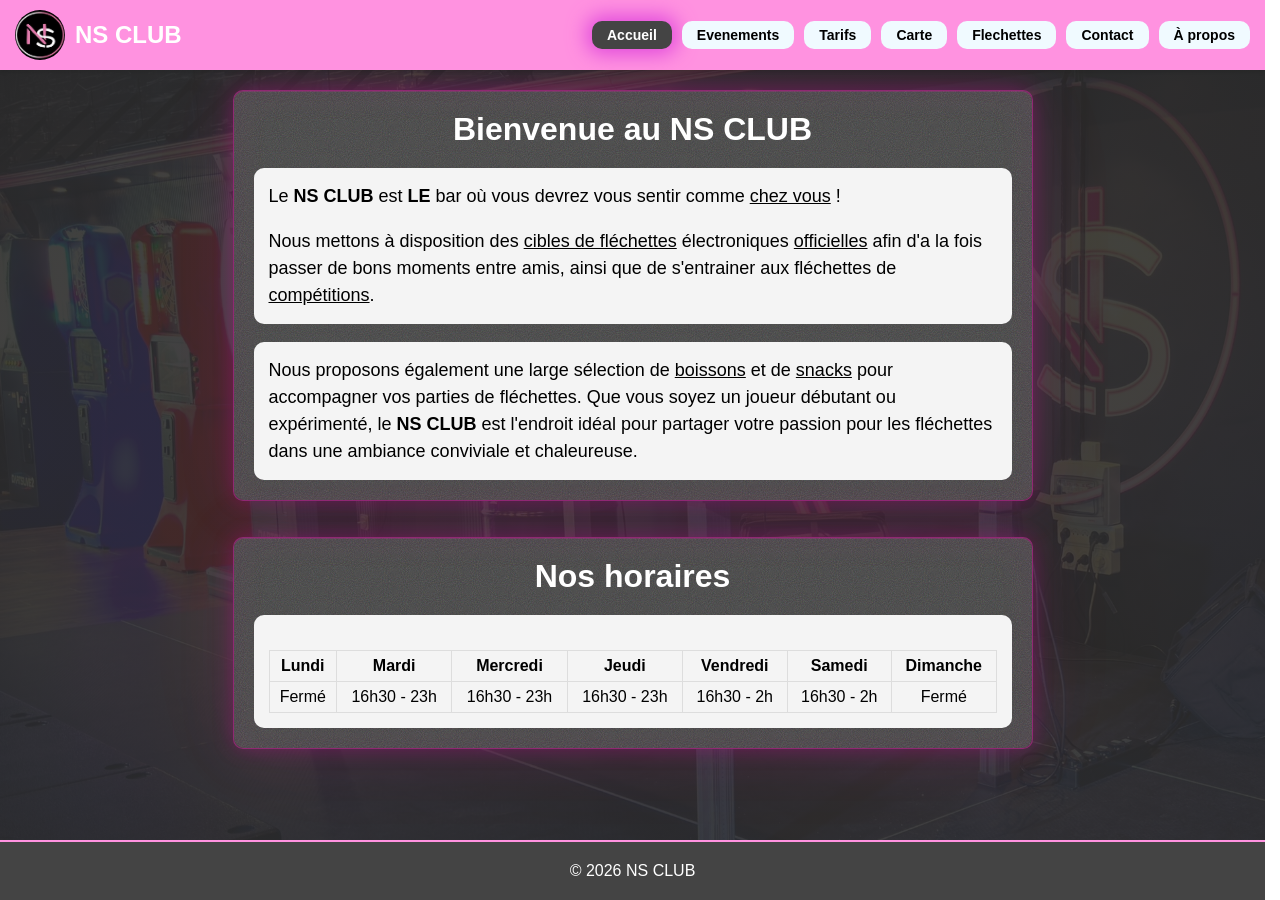
<file: index.html>
<!DOCTYPE html>
<html lang="fr">
<head>
    <meta charset="UTF-8">
    <meta name="viewport" content="width=device-width, initial-scale=1.0">
    <meta name="description" content="Bienvenue au NS CLUB - Communauté passionnée de fléchettes">
    <link rel="icon" type="image/x-icon" href="ressources/logo.jpg">
    <title>NS CLUB - Accueil</title>
    <link rel="stylesheet" href="style.css">
</head>
<body>
    <header>
        <div class="logo-title">
            <img src="ressources/logo.jpg" alt="Logo du NS CLUB" class="logo">
            <a href="index.html" style="text-decoration: none; color: inherit;"><h1>NS CLUB</h1></a>
        </div>
        <button class="menu-toggle" id="menuToggle" aria-label="Menu">
            <span></span>
            <span></span>
            <span></span>
        </button>
        <nav id="navbar">
            <ul>
                <li><a href="index.html">Accueil</a></li>
                <li><a href="events.html">Evenements</a></li>
                <li><a href="prices.html">Tarifs</a></li>
                <li><a href="card.html">Carte</a></li>
                <li><a href="darts.html">Flechettes</a></li>
                <li><a href="contact.html">Contact</a></li>
                <li><a href="about.html">À propos</a></li>
            </ul>
        </nav>
    </header>
    
    <main>
        <div class="container">
            <h1>Bienvenue au NS CLUB</h1>
            <div class="texte">
                <p>
                    Le <strong>NS CLUB</strong> est <strong>LE</strong> bar où vous devrez vous sentir comme <u>chez vous</u> !
                </p>
                <br>
                <p>
                    Nous mettons à disposition des <u>cibles de fléchettes</u> électroniques <u>officielles</u>
                     afin d'a la fois passer de bons moments entre amis, ainsi que de s'entrainer 
                     aux fléchettes de <u>compétitions</u>.
                </p>
                
            </div>
            <br>
            <div class="texte">
                <p>
                    Nous proposons également une large sélection de <u>boissons</u> et de <u>snacks</u> pour accompagner vos parties de fléchettes. 
                    Que vous soyez un joueur débutant ou expérimenté, le <strong>NS CLUB</strong> est l'endroit idéal pour partager votre passion pour les fléchettes dans une ambiance conviviale et chaleureuse.
                </p>
            </div>
        </div>
        <br>
        <br>
        <div class="container">
            <h1>Nos horaires</h1>
            <div class="texte">
                <table>
                    <tr>
                        <th>Lundi</th>
                        <th>Mardi</th>
                        <th>Mercredi</th>
                        <th>Jeudi</th>
                        <th>Vendredi</th>
                        <th>Samedi</th>
                        <th>Dimanche</th>
                    </tr>
                    <tr>
                        <td>Fermé</td>
                        <td>16h30 - 23h</td>
                        <td>16h30 - 23h</td>
                        <td>16h30 - 23h</td>
                        <td>16h30 - 2h</td>
                        <td>16h30 - 2h</td>
                        <td>Fermé</td>
                    </tr>
                </table>
            </div>
        </div>
    </main>
    <footer>
        <p>© 2026 NS CLUB</p>
    </footer>
    <script src="script.js"></script>
</body>
</html>
</file>
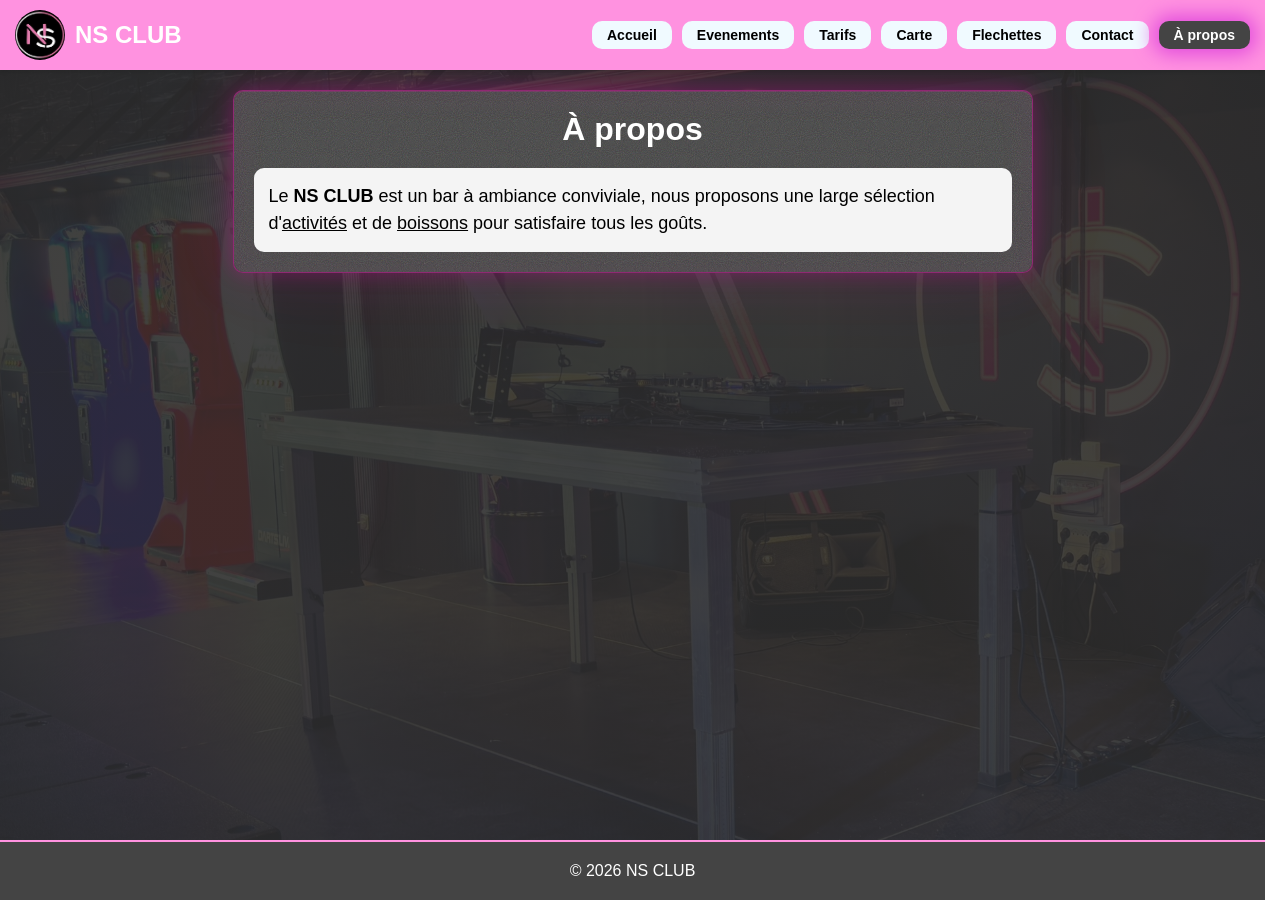
<file: about.html>
<!DOCTYPE html>
<html lang="fr">
<head>
    <meta charset="UTF-8">
    <meta name="viewport" content="width=device-width, initial-scale=1.0">
    <meta name="description" content="A propos NS CLUB">
    <link rel="icon" type="image/x-icon" href="ressources/logo.jpg">
    <title>NS CLUB - À propos</title>
    <link rel="stylesheet" href="style.css">
</head>
<body>
    <header>
        <div class="logo-title">
            <img src="ressources/logo.jpg" alt="Logo du NS CLUB" class="logo">
            <a href="index.html" style="text-decoration: none; color: inherit;"><h1>NS CLUB</h1></a>
        </div>
        <button class="menu-toggle" id="menuToggle" aria-label="Menu">
            <span></span>
            <span></span>
            <span></span>
        </button>
        <nav id="navbar">
            <ul>
                <li><a href="index.html">Accueil</a></li>
                <li><a href="events.html">Evenements</a></li>
                <li><a href="prices.html">Tarifs</a></li>
                <li><a href="card.html">Carte</a></li>
                <li><a href="darts.html">Flechettes</a></li>
                <li><a href="contact.html">Contact</a></li>
                <li><a href="about.html">À propos</a></li>
            </ul>
        </nav>
    </header>
    
    <main>
        <div class="container">
            <h1>À propos</h1>
            <div class="texte">
                <p>Le <strong>NS CLUB</strong> est un bar à ambiance conviviale, nous proposons une large sélection d'<u>activités</u> et de <u>boissons</u> pour satisfaire tous les goûts.</p>
            </div>
        </div>
    </main>
    <footer>
        <p>© 2026 NS CLUB</p>
    </footer>
    <script src="script.js"></script>
</body>
</html>
</file>
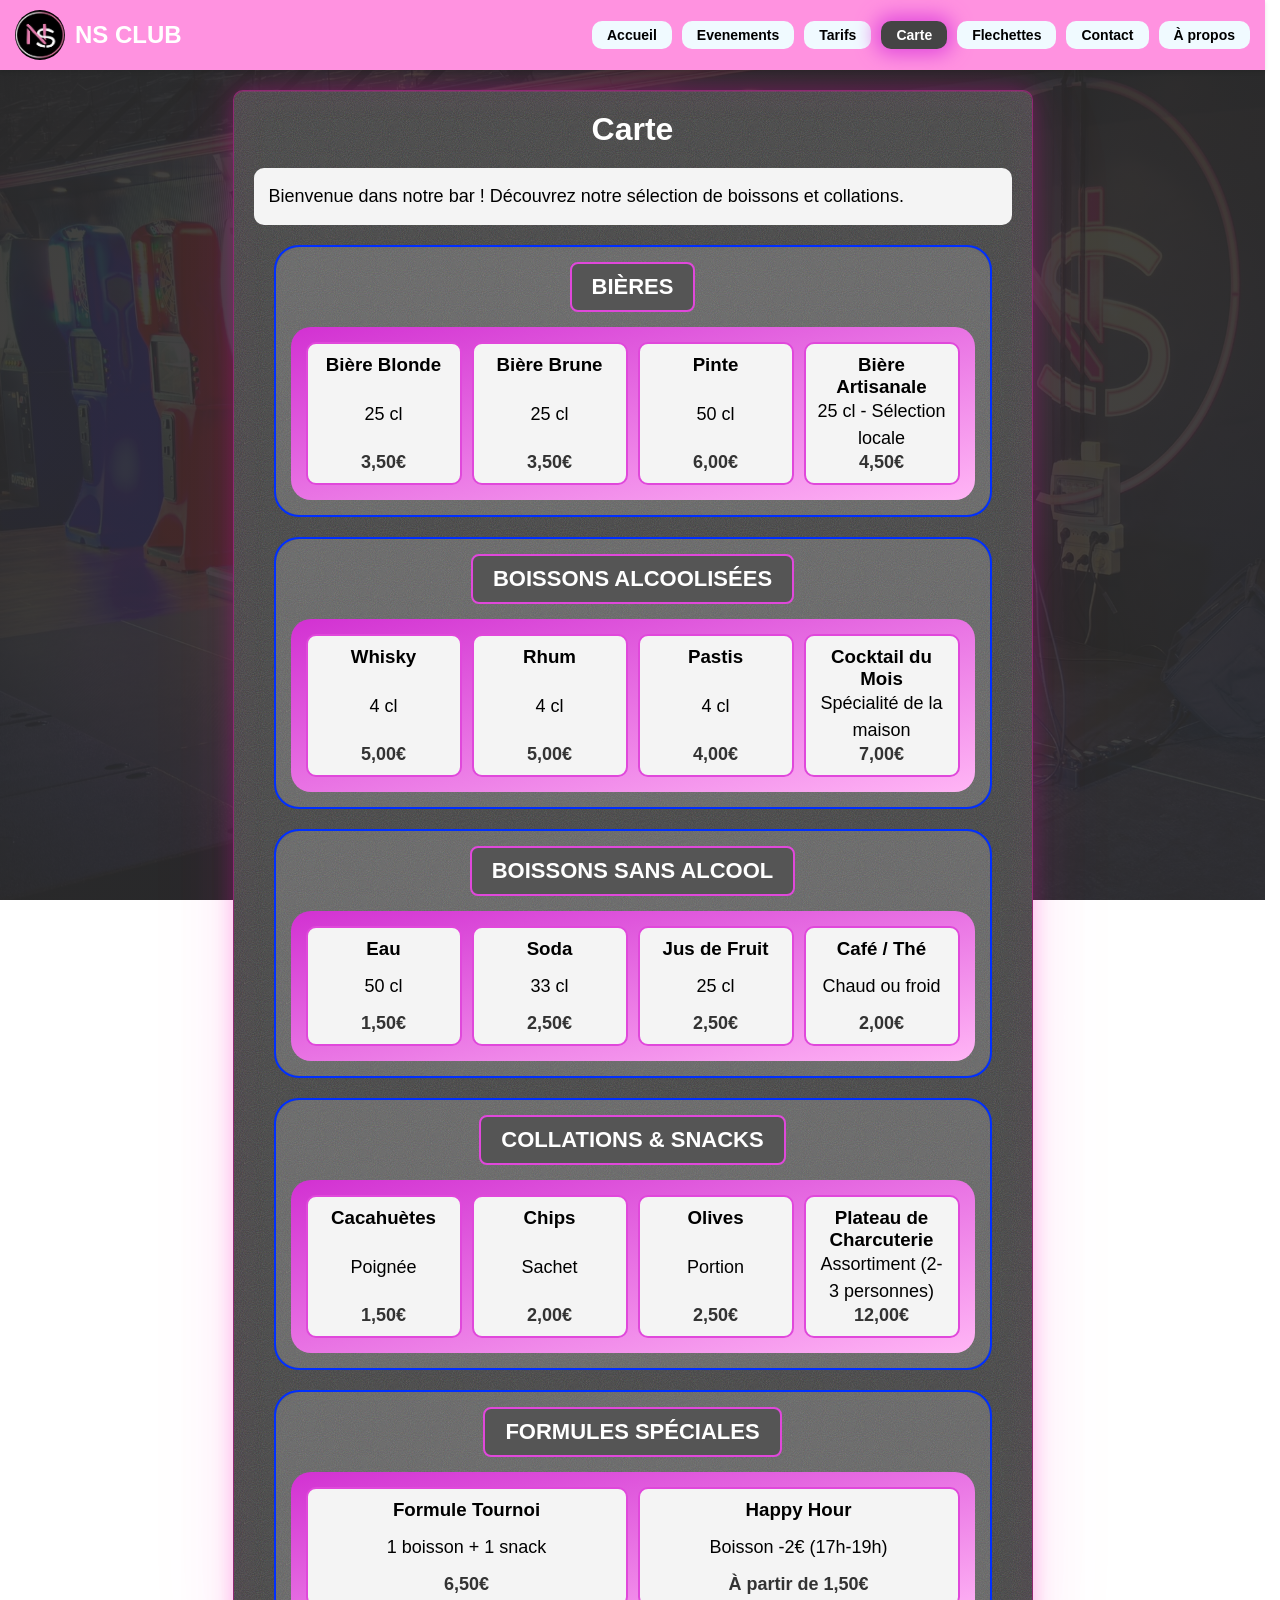
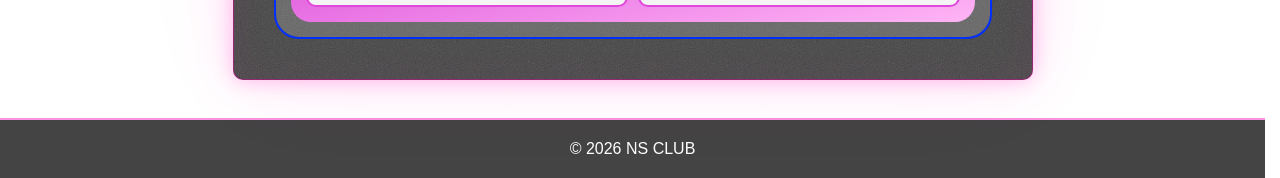
<file: card.html>
<!DOCTYPE html>
<html lang="fr">
<head>
    <meta charset="UTF-8">
    <meta name="viewport" content="width=device-width, initial-scale=1.0">
    <meta name="description" content="Carte NS CLUB">
    <link rel="icon" type="image/x-icon" href="ressources/logo.jpg">
    <title>NS CLUB - Carte</title>
    <link rel="stylesheet" href="style.css">
</head>
<body>
    <header>
        <div class="logo-title">
            <img src="ressources/logo.jpg" alt="Logo du NS CLUB" class="logo">
            <a href="index.html" style="text-decoration: none; color: inherit;"><h1>NS CLUB</h1></a>
        </div>
        <button class="menu-toggle" id="menuToggle" aria-label="Menu">
            <span></span>
            <span></span>
            <span></span>
        </button>
        <nav id="navbar">
            <ul>
                <li><a href="index.html">Accueil</a></li>
                <li><a href="events.html">Evenements</a></li>
                <li><a href="prices.html">Tarifs</a></li>
                <li><a href="card.html">Carte</a></li>
                <li><a href="darts.html">Flechettes</a></li>
                <li><a href="contact.html">Contact</a></li>
                <li><a href="about.html">À propos</a></li>
            </ul>
        </nav>
    </header>
    
    <main>
        <div class="container">
            <h1>Carte</h1>
            <div class="texte">
                <p>Bienvenue dans notre bar ! Découvrez notre sélection de boissons et collations.</p>
            </div>

            <section class="menu-section">
                <h2>Bières</h2>
                <div class="menu-items">
                    <div class="menu-item">
                        <h3>Bière Blonde</h3>
                        <p>25 cl</p>
                        <span class="price">3,50€</span>
                    </div>
                    <div class="menu-item">
                        <h3>Bière Brune</h3>
                        <p>25 cl</p>
                        <span class="price">3,50€</span>
                    </div>
                    <div class="menu-item">
                        <h3>Pinte</h3>
                        <p>50 cl</p>
                        <span class="price">6,00€</span>
                    </div>
                    <div class="menu-item">
                        <h3>Bière Artisanale</h3>
                        <p>25 cl - Sélection locale</p>
                        <span class="price">4,50€</span>
                    </div>
                </div>
            </section>

            <section class="menu-section">
                <h2>Boissons Alcoolisées</h2>
                <div class="menu-items">
                    <div class="menu-item">
                        <h3>Whisky</h3>
                        <p>4 cl</p>
                        <span class="price">5,00€</span>
                    </div>
                    <div class="menu-item">
                        <h3>Rhum</h3>
                        <p>4 cl</p>
                        <span class="price">5,00€</span>
                    </div>
                    <div class="menu-item">
                        <h3>Pastis</h3>
                        <p>4 cl</p>
                        <span class="price">4,00€</span>
                    </div>
                    <div class="menu-item">
                        <h3>Cocktail du Mois</h3>
                        <p>Spécialité de la maison</p>
                        <span class="price">7,00€</span>
                    </div>
                </div>
            </section>

            <section class="menu-section">
                <h2>Boissons Sans Alcool</h2>
                <div class="menu-items">
                    <div class="menu-item">
                        <h3>Eau</h3>
                        <p>50 cl</p>
                        <span class="price">1,50€</span>
                    </div>
                    <div class="menu-item">
                        <h3>Soda</h3>
                        <p>33 cl</p>
                        <span class="price">2,50€</span>
                    </div>
                    <div class="menu-item">
                        <h3>Jus de Fruit</h3>
                        <p>25 cl</p>
                        <span class="price">2,50€</span>
                    </div>
                    <div class="menu-item">
                        <h3>Café / Thé</h3>
                        <p>Chaud ou froid</p>
                        <span class="price">2,00€</span>
                    </div>
                </div>
            </section>

            <section class="menu-section">
                <h2>Collations & Snacks</h2>
                <div class="menu-items">
                    <div class="menu-item">
                        <h3>Cacahuètes</h3>
                        <p>Poignée</p>
                        <span class="price">1,50€</span>
                    </div>
                    <div class="menu-item">
                        <h3>Chips</h3>
                        <p>Sachet</p>
                        <span class="price">2,00€</span>
                    </div>
                    <div class="menu-item">
                        <h3>Olives</h3>
                        <p>Portion</p>
                        <span class="price">2,50€</span>
                    </div>
                    <div class="menu-item">
                        <h3>Plateau de Charcuterie</h3>
                        <p>Assortiment (2-3 personnes)</p>
                        <span class="price">12,00€</span>
                    </div>
                </div>
            </section>

            <section class="menu-section">
                <h2>Formules Spéciales</h2>
                <div class="menu-items">
                    <div class="menu-item">
                        <h3>Formule Tournoi</h3>
                        <p>1 boisson + 1 snack</p>
                        <span class="price">6,50€</span>
                    </div>
                    <div class="menu-item">
                        <h3>Happy Hour</h3>
                        <p>Boisson -2€ (17h-19h)</p>
                        <span class="price">À partir de 1,50€</span>
                    </div>
                </div>
            </section>
        </div>
    </main>
    <br>
    <footer>
        <p>© 2026 NS CLUB</p>
    </footer>
    <script src="script.js"></script>
</body>
</html>
</file>
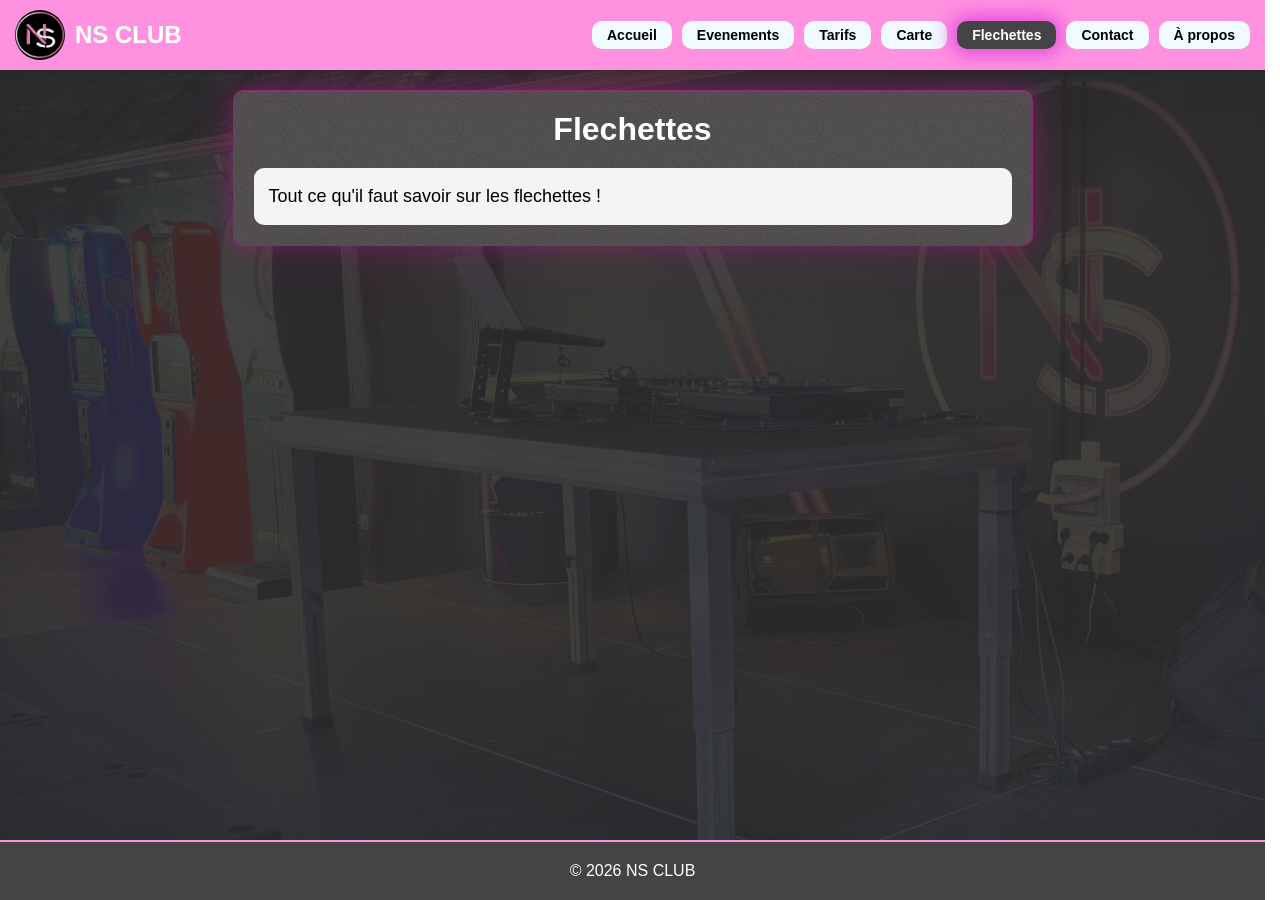
<file: darts.html>
<!DOCTYPE html>
<html lang="fr">
<head>
    <meta charset="UTF-8">
    <meta name="viewport" content="width=device-width, initial-scale=1.0">
    <meta name="description" content="Flechettes NS CLUB">
    <link rel="icon" type="image/x-icon" href="ressources/logo.jpg">
    <title>NS CLUB - Flechettes</title>
    <link rel="stylesheet" href="style.css">
</head>
<body>
    <header>
        <div class="logo-title">
            <img src="ressources/logo.jpg" alt="Logo du NS CLUB" class="logo">
            <a href="index.html" style="text-decoration: none; color: inherit;"><h1>NS CLUB</h1></a>
        </div>
        <button class="menu-toggle" id="menuToggle" aria-label="Menu">
            <span></span>
            <span></span>
            <span></span>
        </button>
        <nav id="navbar">
            <ul>
                <li><a href="index.html">Accueil</a></li>
                <li><a href="events.html">Evenements</a></li>
                <li><a href="prices.html">Tarifs</a></li>
                <li><a href="card.html">Carte</a></li>
                <li><a href="darts.html">Flechettes</a></li>
                <li><a href="contact.html">Contact</a></li>
                <li><a href="about.html">À propos</a></li>
            </ul>
        </nav>
    </header>
    
    <main>
        <div class="container">
            <h1>Flechettes</h1>
            <div class="texte">
                <p>Tout ce qu'il faut savoir sur les flechettes !</p>

            </div>
        </div>
    </main>
    <footer>
        <p>© 2026 NS CLUB</p>
    </footer>
    <script src="script.js"></script>
</body>
</html>
</file>
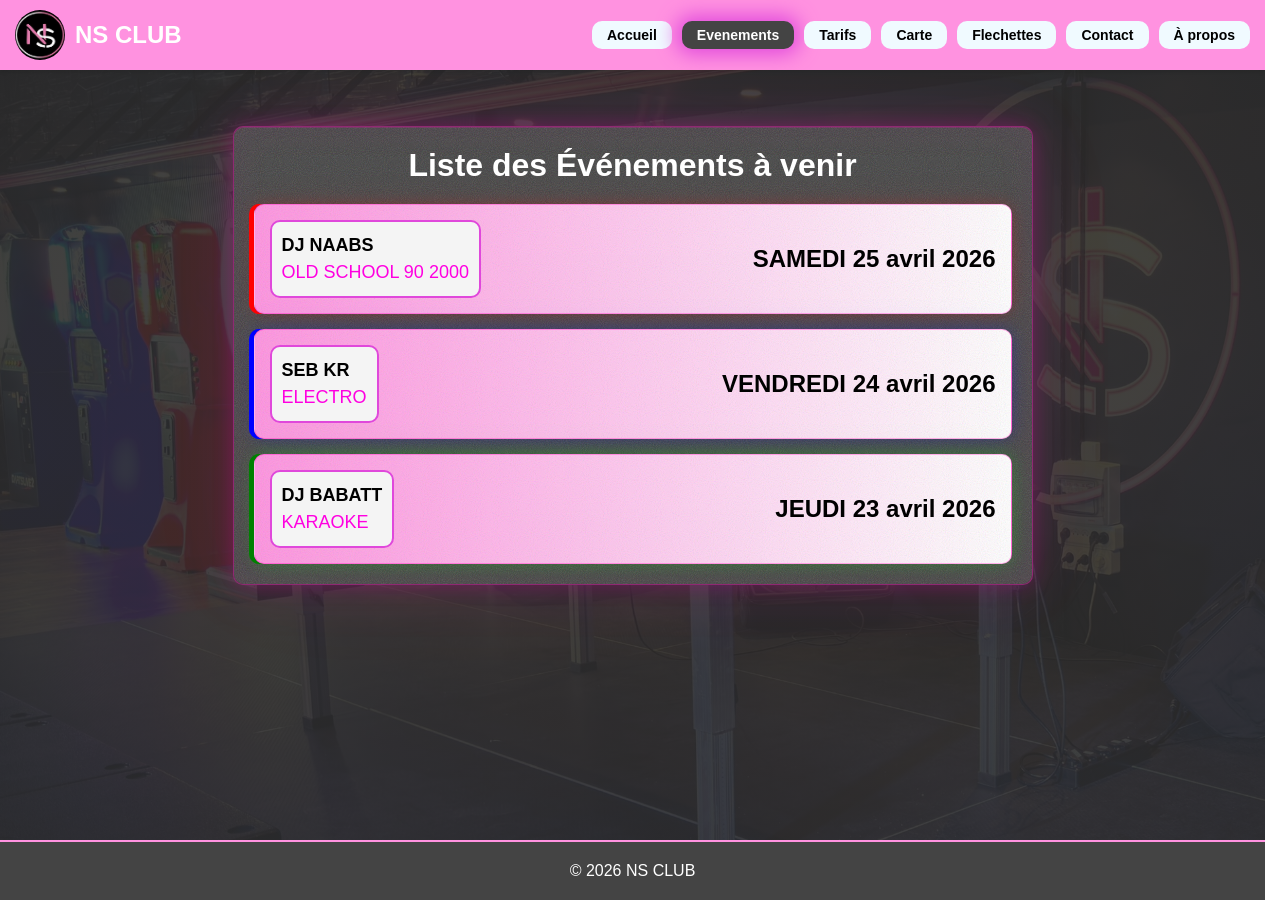
<file: events.html>
<!DOCTYPE html>
<html lang="fr">
<head>
    <meta charset="UTF-8">
    <meta name="viewport" content="width=device-width, initial-scale=1.0">
    <meta name="description" content="Evenements NS CLUB">
    <link rel="icon" type="image/x-icon" href="ressources/logo.jpg">
    <title>NS CLUB - Evenements</title>
    <link rel="stylesheet" href="style.css">
</head>
<body>
    <header>
        <div class="logo-title">
            <img src="ressources/logo.jpg" alt="Logo du NS CLUB" class="logo">
            <a href="index.html" style="text-decoration: none; color: inherit;"><h1>NS CLUB</h1></a>
        </div>
        <button class="menu-toggle" id="menuToggle" aria-label="Menu">
            <span></span>
            <span></span>
            <span></span>
        </button>
        <nav id="navbar">
            <ul>
                <li><a href="index.html">Accueil</a></li>
                <li><a href="events.html">Evenements</a></li>
                <li><a href="prices.html">Tarifs</a></li>
                <li><a href="card.html">Carte</a></li>
                <li><a href="darts.html">Flechettes</a></li>
                <li><a href="contact.html">Contact</a></li>
                <li><a href="about.html">À propos</a></li>
            </ul>
        </nav>
    </header>
    
    <main>
        <!-- <div class="container">
            <h1>Evenements</h1>
            <div class="texte">
                <p>Découvrez nos événements et tournois !</p>
            </div>
            <br>
            <br>
            <div class="texte">
                <div>
                    <h2>Tournoi Mensuel de Fléchettes</h2>
                    <p>Rejoignez-nous pour notre tournoi mensuel de fléchettes ! Que vous soyez débutant ou expert, tout le monde est le bienvenu. Inscrivez-vous dès maintenant pour une soirée de compétition amicale et de plaisir.</p>
                </div>
                <br>
                <div>
                    <h2>Soirée à Thème</h2>
                    <p>Participez à nos soirées à thème régulières ! Chaque mois, nous organisons une soirée spéciale avec des décorations, des boissons et des jeux en lien avec un thème particulier. Restez à l'écoute pour les annonces de nos prochains thèmes !</p>
                </div>
                <br>
                <div>
                    <h2>Compétition Interclubs</h2>
                    <p>Affrontez d'autres clubs de fléchettes lors de notre compétition interclubs annuelle. C'est l'occasion parfaite pour montrer vos compétences et rencontrer d'autres passionnés de fléchettes dans une ambiance conviviale.</p>
                </div>
            </div>
        </div> -->
        <br>
        <br>
        <div class="container">
            <h1>Liste des Événements à venir</h1>
            <div class="event-list">
                <div class="event" type="oldschool">
                    <div class="infos">
                        <p class="dj">DJ NAABS</p>
                        <p class="theme">OLD SCHOOL 90 2000</p>                        
                    </div>
                    <div class="cutbar"></div>
                    <p class="BIGDATE">SAMEDI 25 avril 2026</p>

                </div>
                <div class="event" type="electro">
                    <div class="infos">
                        <h3 class="date"></h3>
                        <p class="dj">SEB KR</p>
                        <p class="theme">ELECTRO</p>
                    </div>
                    <div class="cutbar"></div>
                    <p class="BIGDATE">VENDREDI 24 avril 2026</p>
                </div>
                <div class="event" type="karaoke">
                    <div class="infos">
                        <p class="dj">DJ BABATT</p>
                        <p class="theme">KARAOKE</p>
                    </div>
                    <div class="cutbar"></div>
                    <p class="BIGDATE">JEUDI 23 avril 2026</p>
                </div>
            </div>
        </div>
    </main>
    <footer>
        <p>© 2026 NS CLUB</p>
    </footer>
    <script src="script.js"></script>
</body>
</html>
</file>
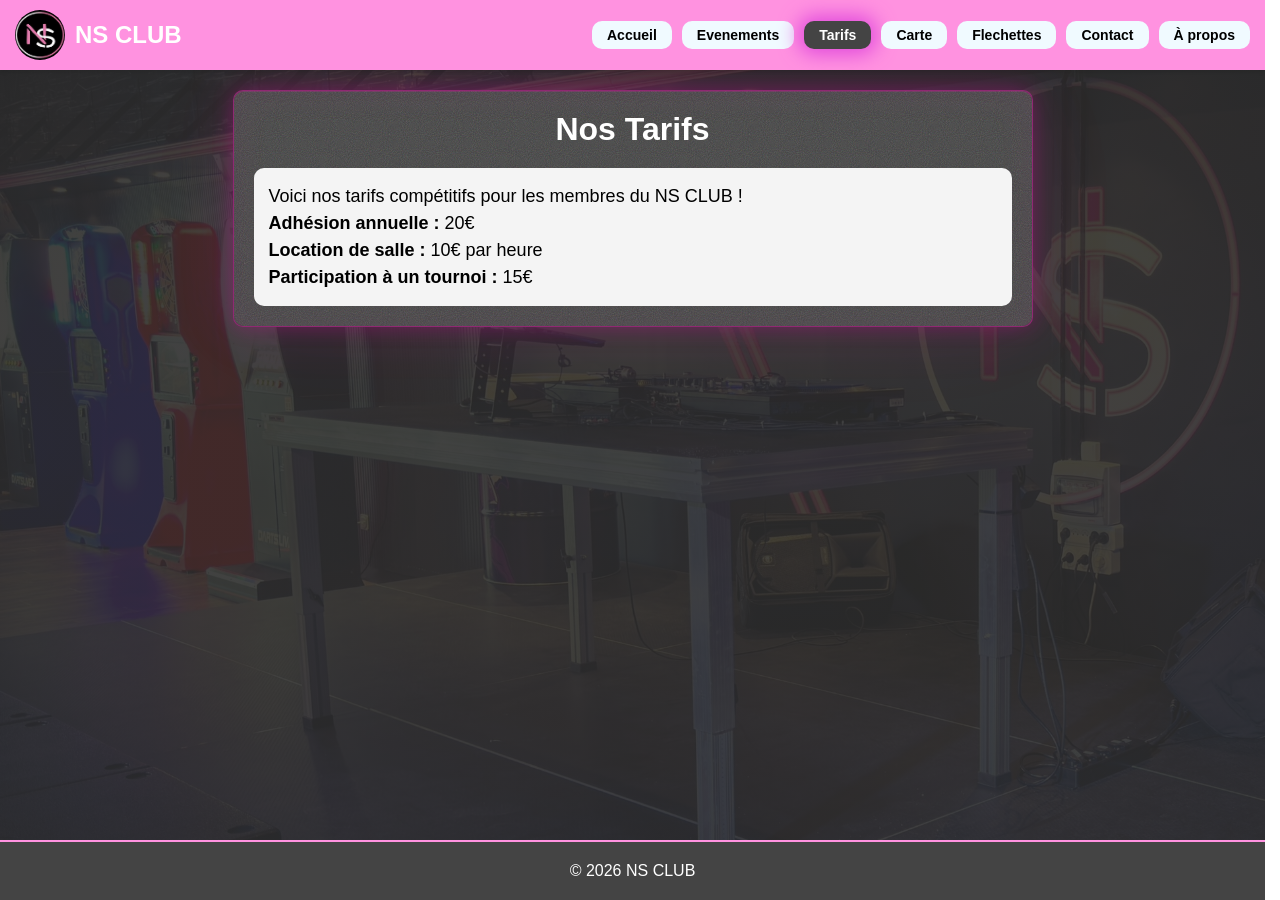
<file: prices.html>
<!DOCTYPE html>
<html lang="fr">
<head>
    <meta charset="UTF-8">
    <meta name="viewport" content="width=device-width, initial-scale=1.0">
    <meta name="description" content="Tarifs NS CLUB">
    <link rel="icon" type="image/x-icon" href="ressources/logo.jpg">
    <title>NS CLUB - Tarifs</title>
    <link rel="stylesheet" href="style.css">
</head>
<body>
    <header>
        <div class="logo-title">
            <img src="ressources/logo.jpg" alt="Logo du NS CLUB" class="logo">
            <a href="index.html" style="text-decoration: none; color: inherit;"><h1>NS CLUB</h1></a>
        </div>
        <button class="menu-toggle" id="menuToggle" aria-label="Menu">
            <span></span>
            <span></span>
            <span></span>
        </button>
        <nav id="navbar">
            <ul>
                <li><a href="index.html">Accueil</a></li>
                <li><a href="events.html">Evenements</a></li>
                <li><a href="prices.html">Tarifs</a></li>
                <li><a href="card.html">Carte</a></li>
                <li><a href="darts.html">Flechettes</a></li>
                <li><a href="contact.html">Contact</a></li>
                <li><a href="about.html">À propos</a></li>
            </ul>
        </nav>
    </header>
    
    <main>
        <div class="container">
            <h1>Nos Tarifs</h1>
            <div class="texte">
                <p>Voici nos tarifs compétitifs pour les membres du NS CLUB !</p>
                <p><strong>Adhésion annuelle :</strong> 20€</p>
                <p><strong>Location de salle :</strong> 10€ par heure</p>
                <p><strong>Participation à un tournoi :</strong> 15€</p>
            </div>
        </div>
    </main>
    <footer>
        <p>© 2026 NS CLUB</p>
    </footer>
    <script src="script.js"></script>
</body>
</html>
</file>
<file: style.css>
:root{
    --oldschool: red;
    --electro: blue;
    --karaoke: green;
}


.container,
.menu-section,
.event {
    position: relative;
    overflow: hidden;
}

.container::before,
.menu-section::before,
.event::before {
    content: '';
    position: absolute;
    inset: 0;
    border-radius: inherit;
    pointer-events: none;
    z-index: 1;
    opacity: 0.2;
    background-image: url("data:image/svg+xml,%3Csvg viewBox='0 0 200 200' xmlns='http://www.w3.org/2000/svg'%3E%3Cfilter id='noise'%3E%3CfeTurbulence type='fractalNoise' baseFrequency='0.85' numOctaves='4' stitchTiles='stitch'/%3E%3C/filter%3E%3Crect width='100%25' height='100%25' filter='url(%23noise)'/%3E%3C/svg%3E");
    background-size: 180px 180px;
}

.container > *,
.menu-section > *,
.event > * {
    position: relative;
    z-index: 2;
}

html {
    scrollbar-gutter: stable;
    scroll-behavior: smooth;
}

* {
    margin: 0;
    padding: 0;
    box-sizing: border-box;
}

body {
    margin: 0;
    padding: 0;
    font-family: 'Segoe UI', Tahoma, Geneva, Verdana, sans-serif;
    background-image: 
        linear-gradient(rgba(45, 45, 45, 0.9), rgba(45, 45, 45, 0.9)),
        url("ressources/bg.jpg");
    background-size: cover;
    background-position: center;
    background-attachment: fixed;
    min-height: 100vh;
    display: flex;
    flex-direction: column;
}

body *::selection {
    color: rgb(255, 0, 247);
}

main {
    flex: 1;
    padding: 20px;
    max-width: 1200px;
    margin: 0 auto;
    width: 100%;
}

table {
    width: 100%;
    border-collapse: collapse;
    margin-top: 20px;
    text-align: center;
}

table th, table td {
    border: 1px solid #ddd;
    padding: 8px;
}

header {
    display: flex;
    align-items: center;
    justify-content: space-between;
    padding: 10px 15px;
    background-color: rgb(255, 146, 224);
    box-shadow: 0 2px 4px rgba(0, 0, 0, 0.1);
    width: 100%;
    margin: 0;
    position: sticky;
    top: 0;
    z-index: 1000;
    overflow: hidden;
}

.logo-title {
    display: flex;
    align-items: center;
    gap: 10px;
}

header .logo {
    border-radius: 50%;
    width: 50px;
    height: 50px;
    object-fit: cover;
    -webkit-user-drag: none;
    user-select: none;
}

header h1 {
    font-size: 24px;
    font-weight: bold;
    color: #ffffff;
    margin: 0;
    font-family: 'Segoe UI', Tahoma, Geneva, Verdana, sans-serif;
}

nav {
    color: white;
    display: flex;
    justify-content: flex-end;
    align-items: center;
    padding: 0;
    border-radius: 10px;
}

nav ul {
    list-style-type: none;
    margin: 10px 0 10px 0;
    padding: 0;
    display: flex;
    gap: 10px;
}

nav ul li {
    background-color: rgb(240, 250, 255);
    border-radius: 10px;
    padding: 5px 5px;
    transition: transform 0.2s ease;
}

nav ul li a {
    text-decoration: none;
    color: black;
    font-weight: bold;
    padding: 5px 10px;
    font-size: 14px;
    transition: all 0.3s ease;
}

nav ul li:hover {
    transform: scale(1.1);
}

nav ul li.active {
    background-color: #444444;
    box-shadow: 0 0 20px 5px #e048db;
}

nav ul li.active a {
    color: white;
}

.menu-section {
    text-align: center;
    margin: 20px;
    background-color: #666666;
    border-radius: 25px;
    padding: 15px;
    border: solid 2px #002fff;
}

.menu-section:hover {
    /*box-shadow: 0 0 20px 5px #002fff;*/
    transform: scale(1.02);
    background-color: #888888;
}

.menu-section h2 {
    padding: 10px 20px;
    display: inline-block;
    text-align: center;
    color: white;
    background-color: #555555;
    font-size: 22px;
    margin-bottom: 15px;
    text-transform: uppercase;
    border: solid 2px #e048db;
    border-radius: 8px;
    width: fit-content;
    transform-origin: center;
    transition: transform 0.8s cubic-bezier(0.34, 1.56, 0.64, 1);
}

.menu-items {
    display: flex;
    justify-content: center;
    flex-wrap: wrap;
    gap: 10px;
    background: linear-gradient(to top left, rgb(255, 181, 245), rgb(210, 49, 210));
    border-radius: 20px;
    padding: 15px;
}

.menu-item{
    border: solid 2px #e048db;
    background-color: #f4f4f4;
    padding: 10px;
    border-radius: 10px;
    flex: 1;
    min-width: 150px;
    display: flex;
    flex-direction: column;
    min-height: 120px;
    transition: transform 0.35s cubic-bezier(0.34, 1.56, 0.64, 1)
}

.menu-item h3 {
    margin: 0;
    padding-top: 0;
    margin-bottom: auto;
}

.menu-item p {
    margin: 0;
    text-align: center;
}

.menu-item .price {
    margin: 0;
    padding-bottom: 0;
    margin-top: auto;
}

.menu-section{
    perspective:1000px;
    transition: transform 0.4s cubic-bezier(0.25, 0.46, 0.45, 0.94),
            background-color 0.4s ease
}



.menu-section:hover h2{
    transform: rotateX(360deg);
}


.menu-item:hover {
    transform: scale(1.04) rotate(4deg);
}

.menu-item .price{
    font-size: 18px;
    font-weight: bold;
    color: #333333;
    justify-content: bottom;
}

.event-list{
    margin-top: 20px;
    display: flex;
    flex-direction: column;
    gap: 15px;
}


.event {
    padding: 15px;
    border-radius: 10px;
    background: linear-gradient(to right, rgb(255, 146, 224), rgb(255, 255, 255));
    display: flex;
    align-items: center;
    border: 1px solid rgba(255, 0, 183, 0.3);
    box-shadow:
        0 0 15px rgba(255, 0, 183, 0.15),
        0 0 40px rgba(255, 0, 183, 0.06),
        inset 0 1px 0 rgba(255, 255, 255, 0.4);
    transition: all 0.3s ease;
}

.event:hover {
    box-shadow:
        0 0 25px rgba(255, 0, 183, 0.4),
        0 0 70px rgba(255, 0, 183, 0.15),
        inset 0 1px 0 rgba(255, 255, 255, 0.5);
    transform: scale(1.02);
}

.infos{
    border: solid 2px #e048db;
    background-color: #f4f4f4;
    padding: 10px;
    border-radius: 10px;
    width: fit-content;
}


[type="oldschool"] {
    box-shadow:
        -5px 0 0 0 var(--oldschool),
        0 0 15px rgba(255, 0, 0, 0.2),
        0 0 40px rgba(255, 0, 0, 0.06);
}
[type="electro"] {
    box-shadow:
        -5px 0 0 0 var(--electro),
        0 0 15px rgba(0, 0, 255, 0.2),
        0 0 40px rgba(0, 0, 255, 0.06);
}
[type="karaoke"] {
    box-shadow:
        -5px 0 0 0 var(--karaoke),
        0 0 15px rgba(0, 255, 0, 0.2),
        0 0 40px rgba(0, 255, 0, 0.06);
}



.menu-toggle {
    display: none;
    flex-direction: column;
    background: none;
    border: none;
    cursor: pointer;
    padding: 2px;
    gap: 3px;
    z-index: 2000;
    position: relative;
    width: 32px;
    height: 32px;
    justify-content: center;
    flex-shrink: 0;
    margin-left: auto;
}

.menu-toggle span {
    width: 25px;
    height: 3px;
    background-color: white;
    transition: all 0.3s ease;
    border-radius: 2px;
    transform-origin: center;
}

.menu-toggle.active span:nth-child(1) {
    transform: rotate(45deg) translate(5px, 5px);
}

.menu-toggle.active span:nth-child(2) {
    opacity: 0;
}

.menu-toggle.active span:nth-child(3) {
    transform: rotate(-45deg) translate(4px, -4px);
}

.container p {
    color: #000000;
    font-size: 18px;
    line-height: 1.5;
    font-family: 'Segoe UI', Tahoma, Geneva, Verdana, sans-serif;
}

.container {
    max-width: 800px;
    margin: 0 auto;
    padding: 20px;
    background-color: #444444;
    border: 1px solid rgba(255, 0, 183, 0.4);
    border-radius: 10px;
    box-shadow:
        0 0 20px rgba(255, 0, 183, 0.25),
        0 0 60px rgba(255, 0, 183, 0.1),
        0 0 120px rgba(255, 0, 183, 0.04),
        inset 0 0 40px rgba(255, 0, 183, 0.05),
        inset 0 1px 0 rgba(255, 0, 183, 0.2);
    transition: all 0.3s ease;
}

.container:hover {
    transform: scale(1.02);
    box-shadow:
        0 0 30px rgba(255, 0, 183, 0.45),
        0 0 80px rgba(255, 0, 183, 0.2),
        0 0 160px rgba(255, 0, 183, 0.08),
        inset 0 0 60px rgba(255, 0, 183, 0.08),
        inset 0 1px 0 rgba(255, 0, 183, 0.3);
}

.container h1 {
    color: white;
    text-align: center;
    margin-bottom: 20px;
}

.neon{
    color: #eaffff;
    text-shadow: 
        0 0 4px rgba(0, 255, 255, 0.6),
        0 0 10px rgba(0, 255, 255, 0.4),
        0 0 20px rgba(0, 255, 255, 0.2);
}

.texte {
    background-color: #F4F4F4;
    padding: 15px;
    border-radius: 10px;
    overflow-x: auto;
    -webkit-overflow-scrolling: touch;
}

.texte a {
    color: rgb(255, 0, 183);
    text-decoration: none;
    font-weight: bold;
}

.texte a:hover {
    text-decoration: underline;
}


.map-container {
    margin: 20px 0;
    overflow: hidden;
    border-radius: 10px;
    box-shadow: 0 4px 8px rgba(0, 0, 0, 0.2);
}

.map-container iframe {
    width: 100%;
    height: auto;
    aspect-ratio: 600 / 450;
    border: none;
    display: block;
}

.links {
    display: flex;
    justify-content: center;
    gap: 20px;
    margin-top: 20px;
}

.BIGDATE{
    font-size: 24px !important;
    font-weight: bold;
    color: #333333;
    margin-left: auto;
    text-align: center;
}


.dj {
    font-size: 20px;
    font-weight: bold;
    color: #333333;
}

.theme{
    font-size: 18px;
    color: #ff00e1 !important;
}

footer {
    text-align: center;
    padding: 20px;
    background-color: #444444;
    color: #ffffff;
    margin-top: auto;
    border-top: 2px solid rgb(255, 146, 224);
}


@media (max-width: 768px) {
    header {
        padding: 12px 15px;
    }

    header h1 {
        font-size: 20px;
    }

    header .logo {
        width: 45px;
        height: 45px;
    }

    .menu-toggle {
        display: flex;
    }

    nav {
        position: fixed;
        top: 0;
        left: 0;
        right: 0;
        bottom: 0;
        background-color: rgba(68, 68, 68, 0.98);
        flex-direction: column;
        transform: translateX(-100%);
        transition: transform 0.3s ease;
        z-index: 1500;
        padding-top: 80px;
        overflow-y: auto;
    }

    nav.active {
        transform: translateX(0);
    }

    nav ul {
        flex-direction: column;
        width: 100%;
        gap: 0;
        margin: 0;
        padding: 0;
    }

    nav ul li {
        width: 100%;
        border-radius: 0;
        padding: 0;
        background-color: transparent;
        margin: 0;
        border-bottom: 1px solid rgba(255, 146, 224, 0.3);
    }

    nav ul li:hover {
        background-color: rgba(255, 146, 224, 0.2);
    }

    nav ul li a {
        padding: 15px 20px;
        font-size: 16px;
        display: block;
        color: white;
    }

    nav ul li.active {
        background-color: rgb(255, 146, 224);
        box-shadow: none;
        border-bottom: 2px solid #e048db;
    }

    nav ul li.active a {
        color: #333333;
        font-weight: bold;
    }

    .container {
        padding: 15px;
    }

    .container h1 {
        font-size: 24px;
    }

    main {
        padding: 15px;
    }

    .container p {
        font-size: 16px;
    }

    .texte {
        padding: 12px;
    }

    .menu-section {
        margin: 15px 0;
        padding: 12px;
    }

    .menu-section h2 {
        font-size: 18px;
        padding: 8px 15px;
        margin-bottom: 12px;
    }

    .menu-items {
        flex-wrap: wrap;
        gap: 10px;
        padding: 12px;
    }

    .menu-item {
        width: calc(50% - 5px);
        padding: 8px;
    }
}


@media (max-width: 480px) {
    header {
        padding: 10px 12px;
    }

    .logo-title {
        gap: 8px;
    }

    header .logo {
        width: 40px;
        height: 40px;
    }

    header h1 {
        font-size: 18px;
    }

    .container {
        padding: 12px;
        border: 3px solid rgba(255, 0, 183, 0.7);
    }

    .container h1 {
        font-size: 22px;
        margin-bottom: 15px;
    }

    .container p {
        font-size: 14px;
    }

    .texte {
        padding: 10px;
        overflow-x: auto;
        -webkit-overflow-scrolling: touch;
    }

    table {
        font-size: 14px;
    }
    min-width: 500px;
    }

    table th, table td {
        padding: 6px 4px;
        font-size: 13

    nav ul li {
        padding: 10px 15px;
    }

    nav ul li a {
        font-size: 14px;
    }

    main {
        padding: 10px;
    }

    footer {
        padding: 15px 10px;
        font-size: 13px;
    }

    .map-container iframe {
        aspect-ratio: 300 / 225;
    }

    .menu-section {
        margin: 10px 0;
        padding: 10px;
        border-radius: 15px;
    }

    .menu-section h2 {
        font-size: 16px;
        padding: 6px 12px;
        margin-bottom: 10px;
    }

    .menu-items {
        flex-direction: column;
        gap: 8px;
        padding: 10px;
        border-radius: 15px;
    }

    .menu-item {
        width: 100%;
        padding: 8px;
        border-radius: 8px;
    }

    .menu-item h3 {
        font-size: 14px;
        margin-bottom: 4px;
    }

    .menu-item p {
        font-size: 12px;
        margin: 4px 0;
    }

    .menu-item .price {
        font-size: 14px;
    }
}


@media print {
    header, footer, .menu-toggle, nav {
        display: none;
    }

    body {
        background: white;
    }

    .container {
        box-shadow: none;
        border: 1px solid #ddd;
    }
}
</file>
